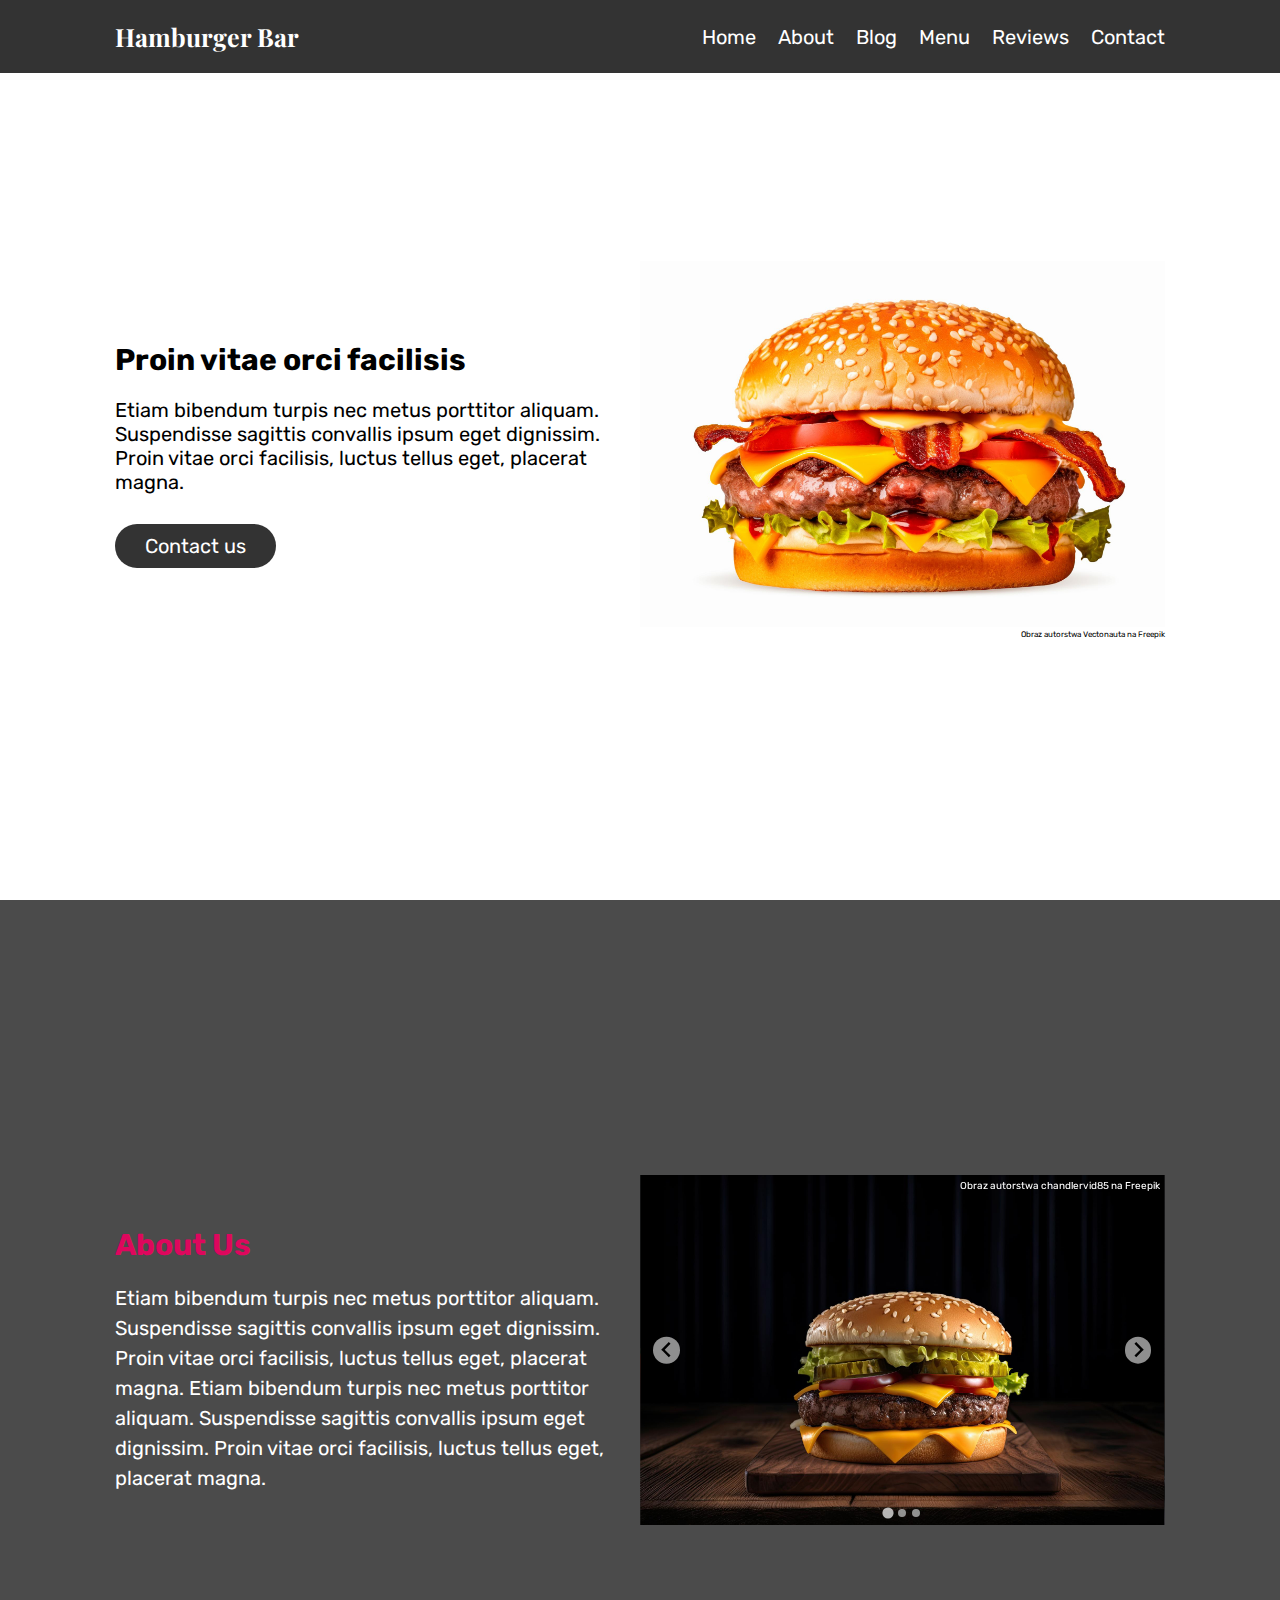
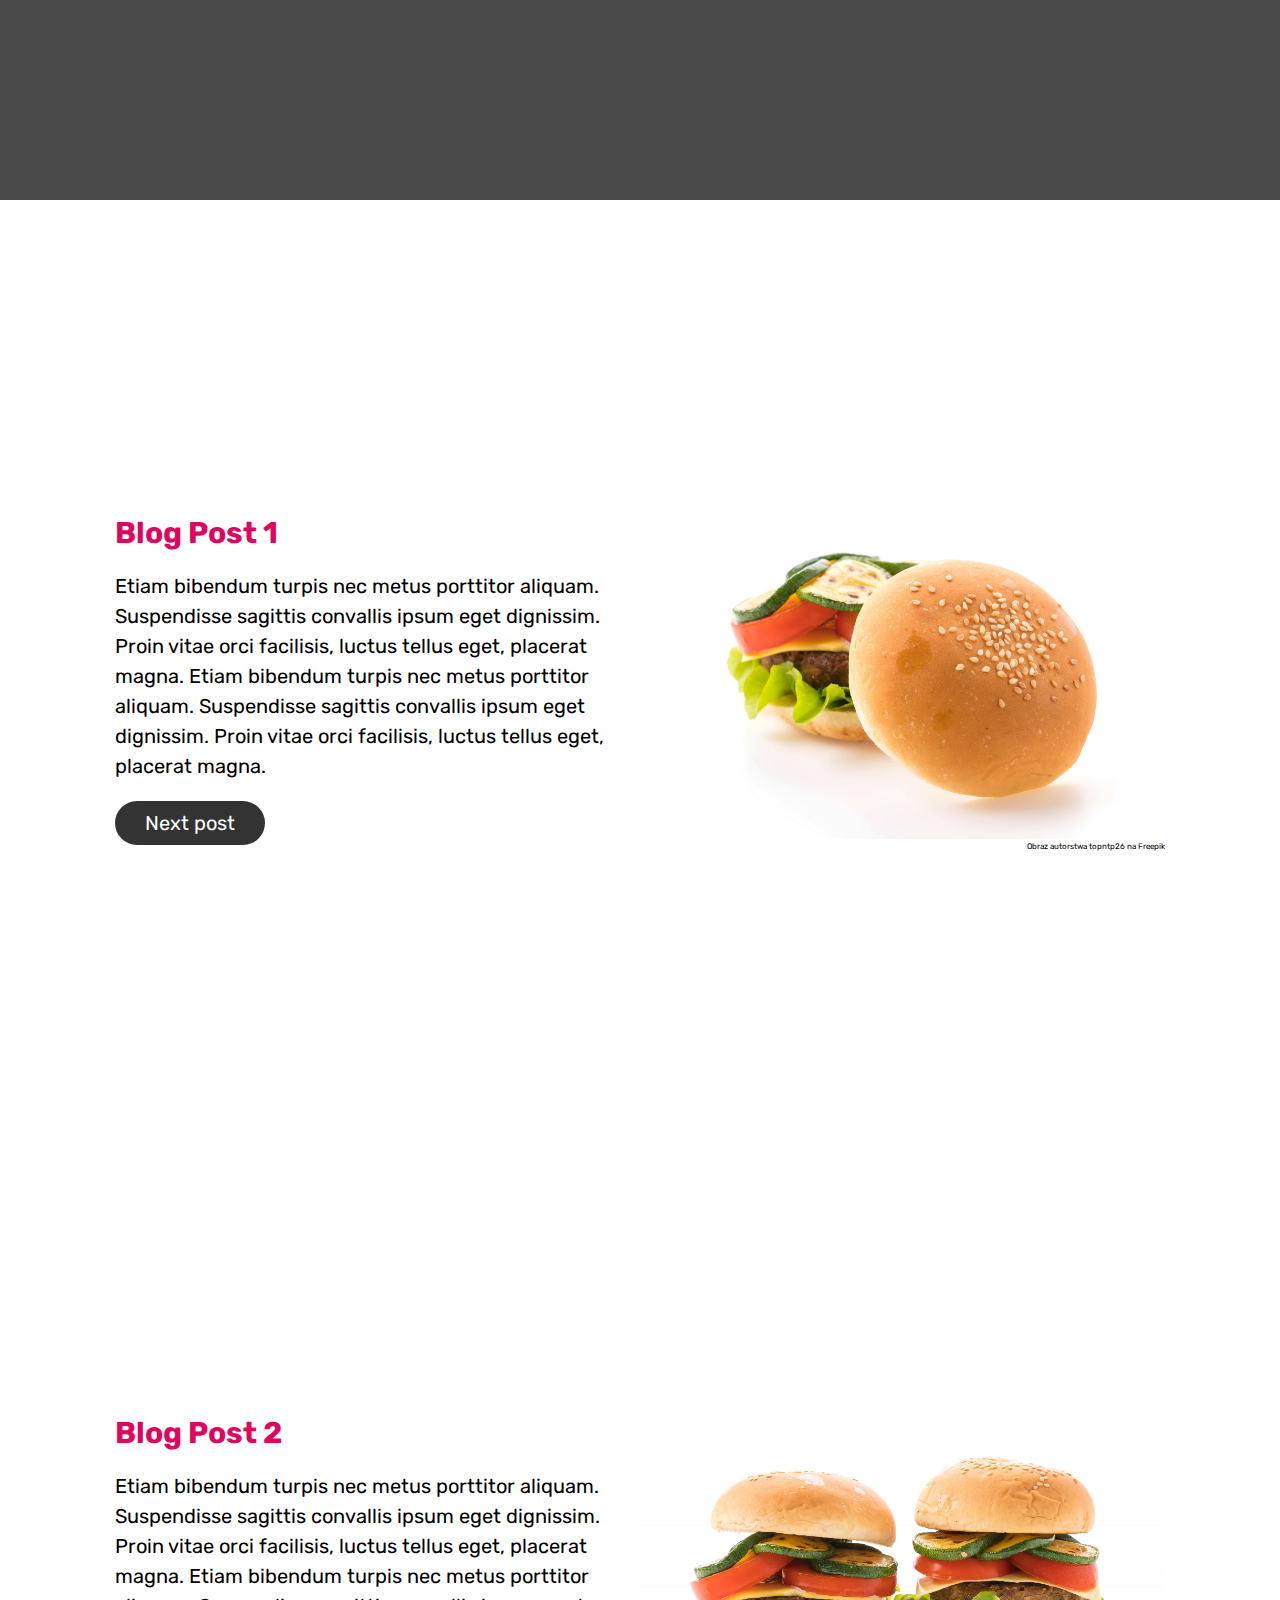
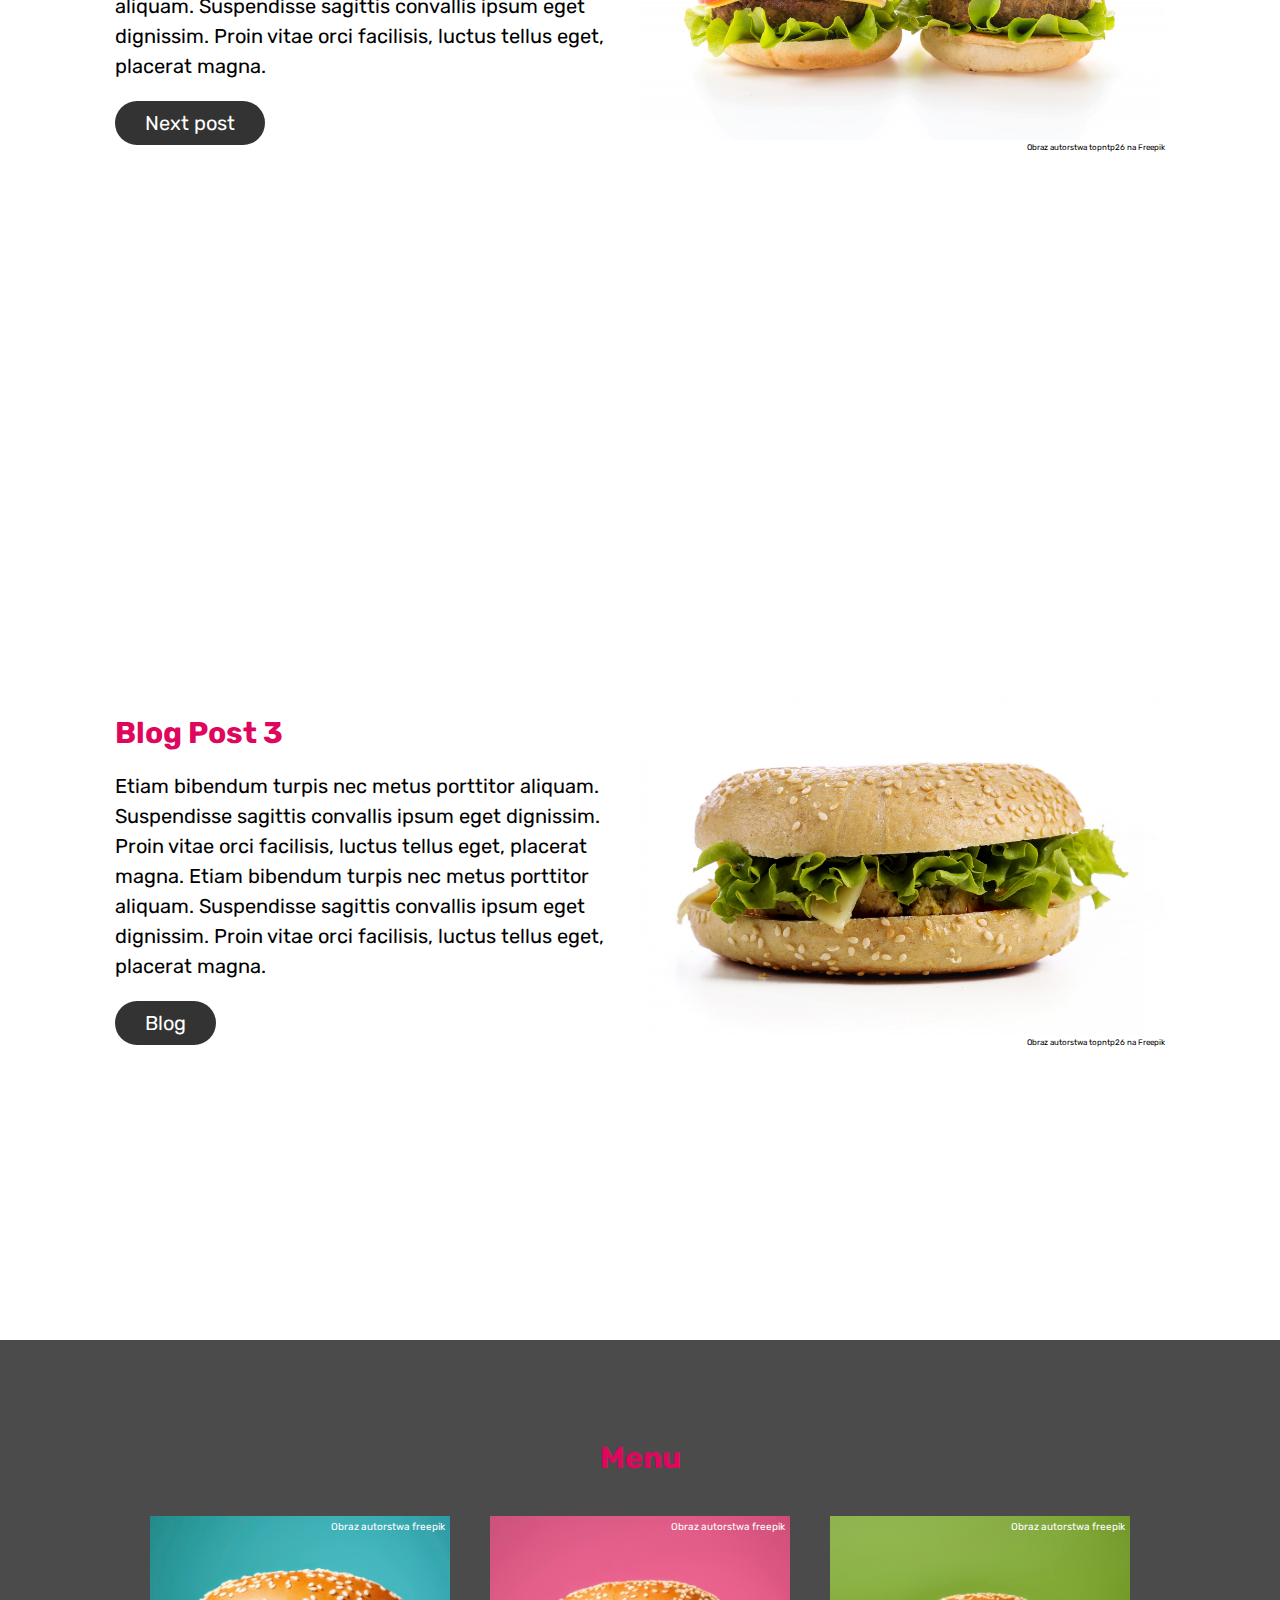
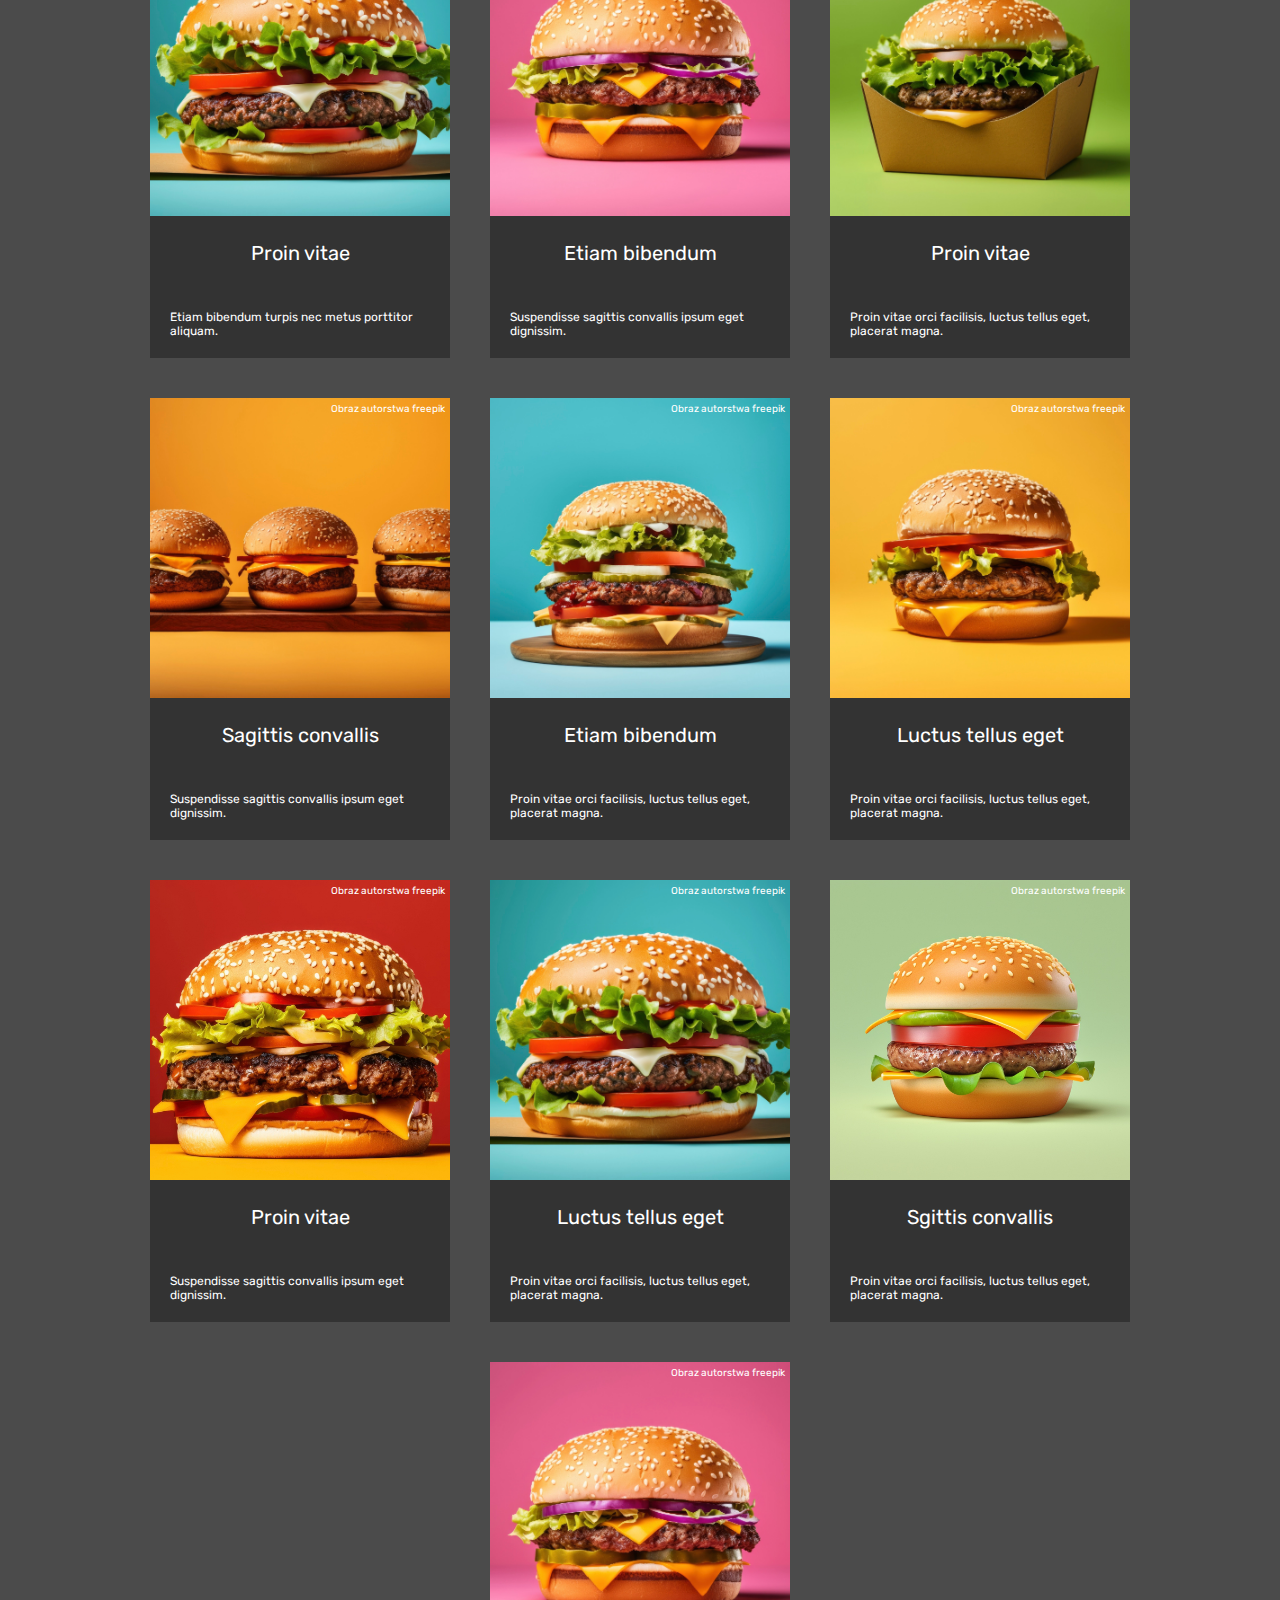
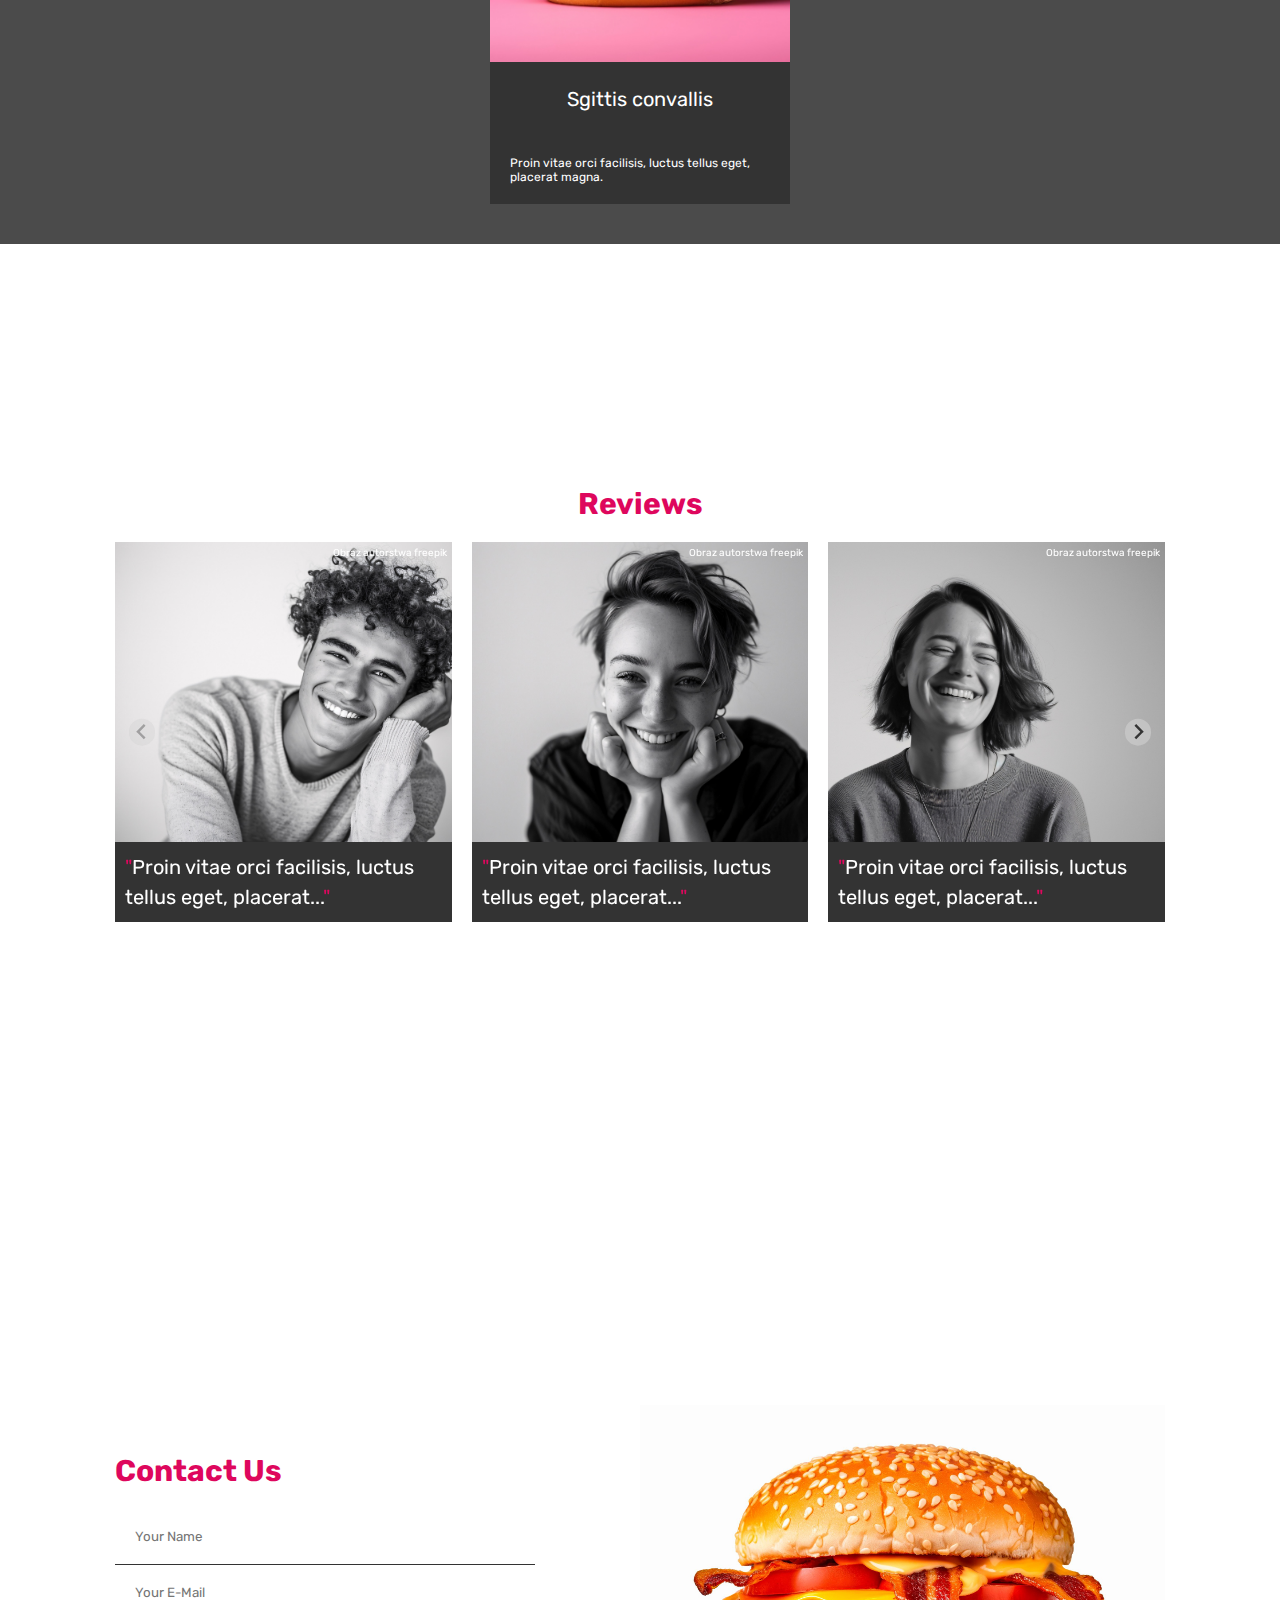
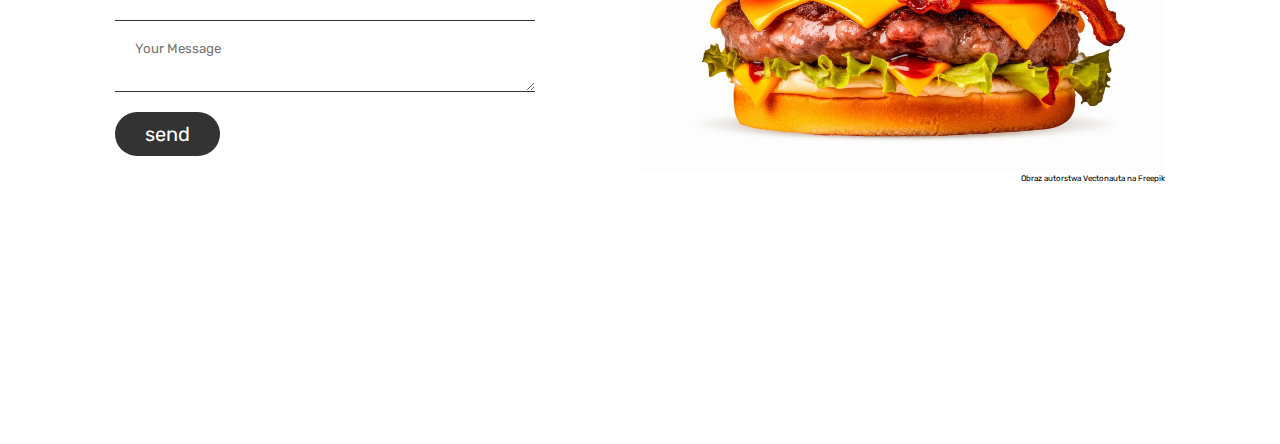
<file: index.html>
<!DOCTYPE html>
<html lang="en">
  <head>
    <meta charset="UTF-8" />
    <meta name="viewport" content="width=device-width, initial-scale=1.0" />
    <title>Hambuger Bar Website</title>
    <link
      href=" https://cdn.jsdelivr.net/npm/@splidejs/splide@4.1.4/dist/css/splide.min.css "
      rel="stylesheet"
    />
    <link
      rel="stylesheet"
      href="https://cdnjs.cloudflare.com/ajax/libs/font-awesome/6.5.2/css/all.min.css"
    />
    <link rel="stylesheet" href="style.css" />
  </head>
  <body>
    <!-- HEADER -->
    <header class="section">
      <a href="#" class="logo">hamburger bar</a>
      <nav class="navbar">
        <a href="#">home</a>
        <a href="#about">about</a>
        <a href="#blog">blog</a>
        <a href="#menu">menu</a>
        <a href="#reviews">reviews</a>
        <a href="#contact">contact</a>
      </nav>
      <div id="menu-btn" class="fas fa-bars"></div>
    </header>
    <!-- HOME SECTION -->
    <section id="home" class="home section card">
      <div class="row">
        <div class="content">
          <h3>Proin vitae orci facilisis</h3>
          <p>
            Etiam bibendum turpis nec metus porttitor aliquam. Suspendisse
            sagittis convallis ipsum eget dignissim. Proin vitae orci facilisis,
            luctus tellus eget, placerat magna.
          </p>
          <a href="#contact" class="btn">Contact us</a>
        </div>
        <div class="image">
          <img src="img/home-bg.jpg" alt="" />
          <a
            class="image-source"
            href="https://pl.freepik.com/darmowe-zdjecie/wysmienicie-burguer-odizolowywajacy-na-bialym-tle_54037698.htm#fromView=search&page=1&position=2&uuid=0798fac4-fad3-47f7-b1d4-a54bb7662659"
            >Obraz autorstwa Vectonauta na Freepik</a
          >
        </div>
      </div>
    </section>
    <!-- ABOUT SECTION -->
    <section id="about" class="about section card dark-mode">
      <div class="row">
        <div class="content">
          <h4 class="heading">about us</h4>
          <p class="text">
            Etiam bibendum turpis nec metus porttitor aliquam. Suspendisse
            sagittis convallis ipsum eget dignissim. Proin vitae orci facilisis,
            luctus tellus eget, placerat magna. Etiam bibendum turpis nec metus
            porttitor aliquam. Suspendisse sagittis convallis ipsum eget
            dignissim. Proin vitae orci facilisis, luctus tellus eget, placerat
            magna.
          </p>
        </div>
        <div class="image">
          <div
            id="slider1"
            class="splide"
            role="group"
            aria-label="Splide Basic HTML Example"
          >
            <div class="splide__track">
              <ul class="splide__list">
                <li class="splide__slide">
                  <img src="img/img1.jpg" alt="" /><a
                    class="image-source-absolute"
                    href="https://pl.freepik.com/darmowe-zdjecie/idealny-serowy-burger-z-warzywami-na-drewnianym-stole-i-czarnym-tle-ai-generatywny_41199793.htm#fromView=search&page=1&position=17&uuid=994259e1-590a-4a98-87fa-1b0fd0dc5dbf"
                    >Obraz autorstwa chandlervid85 na Freepik</a
                  >
                </li>
                <li class="splide__slide">
                  <img src="img/img2.jpg" alt="" /><a
                    class="image-source-absolute"
                    href="https://pl.freepik.com/darmowe-zdjecie/martwa-natura-pysznego-amerykanskiego-hamburgera_31051715.htm#fromView=search&page=2&position=44&uuid=22cff1bc-98b1-4d5f-9c75-9347ec50b086"
                    >Obraz autorstwa chandlervid85 na Freepik</a
                  >
                </li>
                <li class="splide__slide">
                  <img src="img/img3.jpg" alt="" /><a
                    class="image-source-absolute"
                    href="https://pl.freepik.com/darmowe-zdjecie/cheeseburger-z-frytkami-i-keczupem-na-drewnianym-stole-ai-generatywny_42742071.htm#fromView=search&page=1&position=39&uuid=994259e1-590a-4a98-87fa-1b0fd0dc5dbf"
                    >Obraz autorstwa chandlervid85 na Freepik</a
                  >
                </li>
              </ul>
            </div>
          </div>
        </div>
      </div>
    </section>
    <!-- BLOG SECTION -->
    <section id="blog" class="blog section">
      <div class="card" id="post1">
        <div class="row">
          <div class="content">
            <h4 class="heading">blog post 1</h4>
            <p class="text">
              Etiam bibendum turpis nec metus porttitor aliquam. Suspendisse
              sagittis convallis ipsum eget dignissim. Proin vitae orci
              facilisis, luctus tellus eget, placerat magna. Etiam bibendum
              turpis nec metus porttitor aliquam. Suspendisse sagittis convallis
              ipsum eget dignissim. Proin vitae orci facilisis, luctus tellus
              eget, placerat magna.
            </p>
            <a href="#post2" class="btn">Next post</a>
          </div>
          <div class="image">
            <img src="img/img4.jpg" alt="" />
            <a
              class="image-source"
              href="https://pl.freepik.com/darmowe-zdjecie/burger_1166691.htm#fromView=search&page=1&position=6&uuid=60c30386-15b6-4948-a37e-bcc49c5f2c5a"
              >Obraz autorstwa topntp26 na Freepik</a
            >
          </div>
        </div>
      </div>
      <div class="card" id="post2">
        <div class="row">
          <div class="content">
            <h4 class="heading">blog post 2</h4>
            <p class="text">
              Etiam bibendum turpis nec metus porttitor aliquam. Suspendisse
              sagittis convallis ipsum eget dignissim. Proin vitae orci
              facilisis, luctus tellus eget, placerat magna. Etiam bibendum
              turpis nec metus porttitor aliquam. Suspendisse sagittis convallis
              ipsum eget dignissim. Proin vitae orci facilisis, luctus tellus
              eget, placerat magna.
            </p>
            <a href="#post3" class="btn">Next post</a>
          </div>
          <div class="image">
            <img src="img/img5.jpg" alt="" />
            <a
              class="image-source"
              href="https://pl.freepik.com/darmowe-zdjecie/burger_1166691.htm#fromView=search&page=1&position=6&uuid=60c30386-15b6-4948-a37e-bcc49c5f2c5a"
              >Obraz autorstwa topntp26 na Freepik</a
            >
          </div>
        </div>
      </div>
      <div class="card" id="post3">
        <div class="row">
          <div class="content">
            <h4 class="heading">blog post 3</h4>
            <p class="text">
              Etiam bibendum turpis nec metus porttitor aliquam. Suspendisse
              sagittis convallis ipsum eget dignissim. Proin vitae orci
              facilisis, luctus tellus eget, placerat magna. Etiam bibendum
              turpis nec metus porttitor aliquam. Suspendisse sagittis convallis
              ipsum eget dignissim. Proin vitae orci facilisis, luctus tellus
              eget, placerat magna.
            </p>
            <a href="#post1" class="btn">Blog</a>
          </div>
          <div class="image">
            <img src="img/img6.jpg" alt="" />
            <a
              class="image-source"
              href="https://pl.freepik.com/darmowe-zdjecie/burger_1166691.htm#fromView=search&page=1&position=6&uuid=60c30386-15b6-4948-a37e-bcc49c5f2c5a"
              >Obraz autorstwa topntp26 na Freepik</a
            >
          </div>
        </div>
      </div>
    </section>
    <!-- MENU SECTION -->
    <section id="menu" class="menu section card dark-mode">
      <h4 class="heading">menu</h4>
      <div class="box-container">
        <div class="box">
          <img src="img/img18.jpg" alt="" />
          <a
            class="image-source-absolute"
            href="https://pl.freepik.com/darmowe-zdjecie/wyglad-pysznych-hamburgerow-z-buleczkami-i-serem_152333013.htm#fromView=search&page=1&position=15&uuid=81d5cfb4-4850-4f15-8238-c7bb6a92b024"
            >Obraz autorstwa freepik</a
          >
          <h4>Proin vitae</h4>
          <p>Etiam bibendum turpis nec metus porttitor aliquam.</p>
        </div>
        <div class="box">
          <img src="img/img12.jpg" alt="" />
          <a
            class="image-source-absolute"
            href="https://pl.freepik.com/darmowe-zdjecie/wyglad-smacznego-hamburgera-z-serem-i-miesem_152334434.htm#fromView=search&page=1&position=2&uuid=55daba79-b6a3-4715-869f-8da468c3cf50"
            >Obraz autorstwa freepik</a
          >
          <h4>Etiam bibendum</h4>
          <p>Suspendisse sagittis convallis ipsum eget dignissim.</p>
        </div>
        <div class="box">
          <img src="img/img13.jpg" alt="" />
          <a
            class="image-source-absolute"
            href="https://pl.freepik.com/darmowe-zdjecie/wyglad-pysznego-hamburgera-z-buleczkami-i-serem_152331890.htm#fromView=search&page=1&position=18&uuid=ac31a069-e69b-4fe6-838a-c4eaced033a3"
            >Obraz autorstwa freepik</a
          >
          <h4>Proin vitae</h4>
          <p>Proin vitae orci facilisis, luctus tellus eget, placerat magna.</p>
        </div>
        <div class="box">
          <img src="img/img14.jpg" alt="" />
          <a
            class="image-source-absolute"
            href="https://pl.freepik.com/darmowe-zdjecie/wyglad-pysznych-hamburgerow-z-buleczkami-i-serem_152333034.htm#fromView=search&page=1&position=3&uuid=1dc127fc-fd9c-4d6c-9833-dbd5d49ec4ca"
            >Obraz autorstwa freepik</a
          >
          <h4>Sagittis convallis</h4>
          <p>Suspendisse sagittis convallis ipsum eget dignissim.</p>
        </div>
        <div class="box">
          <img src="img/img15.jpg" alt="" />
          <a
            class="image-source-absolute"
            href="https://pl.freepik.com/darmowe-zdjecie/wyglad-smacznego-hamburgera-z-serem-i-miesem_152334378.htm#fromView=search&page=1&position=27&uuid=801f61c2-dd45-4cc7-bba4-3dbfa4eb17f9"
            >Obraz autorstwa freepik</a
          >
          <h4>Etiam bibendum</h4>
          <p>Proin vitae orci facilisis, luctus tellus eget, placerat magna.</p>
        </div>
        <div class="box">
          <img src="img/img16.jpg" alt="" />
          <a
            class="image-source-absolute"
            href="https://pl.freepik.com/darmowe-zdjecie/wyglad-smacznego-hamburgera-z-serem-i-miesem_152334344.htm#fromView=search&page=1&position=23&uuid=83de16de-a0dd-4802-a081-04485ee751db"
            >Obraz autorstwa freepik</a
          >
          <h4>Luctus tellus eget</h4>
          <p>Proin vitae orci facilisis, luctus tellus eget, placerat magna.</p>
        </div>
        <div class="box">
          <img src="img/img17.jpg" alt="" />
          <a
            class="image-source-absolute"
            href="https://pl.freepik.com/darmowe-zdjecie/wyglad-pysznego-hamburgera-z-buleczkami-i-serem_152331747.htm#fromView=search&page=1&position=0&uuid=2b1851e4-5907-43dc-917f-8ca488468cb3"
            >Obraz autorstwa freepik</a
          >
          <h4>Proin vitae</h4>
          <p>Suspendisse sagittis convallis ipsum eget dignissim.</p>
        </div>
        <div class="box">
          <img src="img/img18.jpg" alt="" />
          <a
            class="image-source-absolute"
            href="https://pl.freepik.com/darmowe-zdjecie/wyglad-pysznego-hamburgera-z-buleczkami-i-serem_152331766.htm#fromView=search&page=2&position=28&uuid=1ff2a613-a0fe-4ccd-bb3a-5f9643768af2"
            >Obraz autorstwa freepik</a
          >
          <h4>Luctus tellus eget</h4>
          <p>Proin vitae orci facilisis, luctus tellus eget, placerat magna.</p>
        </div>
        <div class="box">
          <img src="img/img19.jpg" alt="" />
          <a
            class="image-source-absolute"
            href="https://pl.freepik.com/darmowe-zdjecie/pysznie-wygladajacy-burger-3d-z-prostym-tlem_76531876.htm#fromView=search&page=2&position=50&uuid=1ff2a613-a0fe-4ccd-bb3a-5f9643768af2"
            >Obraz autorstwa freepik</a
          >
          <h4>Sgittis convallis</h4>
          <p>Proin vitae orci facilisis, luctus tellus eget, placerat magna.</p>
        </div>
        <div class="box">
          <img src="img/img12.jpg" alt="" />
          <a
            class="image-source-absolute"
            href="https://pl.freepik.com/darmowe-zdjecie/pysznie-wygladajacy-burger-3d-z-prostym-tlem_76531876.htm#fromView=search&page=2&position=50&uuid=1ff2a613-a0fe-4ccd-bb3a-5f9643768af2"
            >Obraz autorstwa freepik</a
          >
          <h4>Sgittis convallis</h4>
          <p>Proin vitae orci facilisis, luctus tellus eget, placerat magna.</p>
        </div>
      </div>
    </section>
    <!-- REVIEWS SECTION -->
    <section id="reviews" class="reviews section card">
      <h4 class="heading">reviews</h4>
      <div
        id="slider2"
        class="splide"
        role="group"
        aria-label="Splide Basic HTML Example"
      >
        <div class="splide__track">
          <ul class="splide__list">
            <li class="splide__slide">
              <div class="item">
                <img src="img/face1.jpg" alt="face" />
                <a
                  class="image-source-absolute"
                  href="https://pl.freepik.com/darmowe-zdjecie/monochromatyczny-portret-czlowieka-jedzacego-miske-zdrowego-jedzenia_138353411.htm#fromView=search&page=3&position=43&uuid=ab6c0d04-136d-46c7-8baf-2253c2a649b7"
                  >Obraz autorstwa freepik</a
                >
                <p>
                  <span>"</span>Proin vitae orci facilisis, luctus tellus eget,
                  placerat...<span>"</span>
                </p>
              </div>
            </li>
            <li class="splide__slide">
              <div class="item">
                <img src="img/face2.jpg" alt="face" />
                <a
                  class="image-source-absolute"
                  href="https://pl.freepik.com/darmowe-zdjecie/monochromatyczny-portret-czlowieka-jedzacego-miske-zdrowego-jedzenia_138353411.htm#fromView=search&page=3&position=43&uuid=ab6c0d04-136d-46c7-8baf-2253c2a649b7"
                  >Obraz autorstwa freepik</a
                >
                <p>
                  <span>"</span>Proin vitae orci facilisis, luctus tellus eget,
                  placerat...<span>"</span>
                </p>
              </div>
            </li>
            <li class="splide__slide">
              <div class="item">
                <img src="img/face3.jpg" alt="face" />
                <a
                  class="image-source-absolute"
                  href="https://pl.freepik.com/darmowe-zdjecie/monochromatyczny-portret-czlowieka-jedzacego-miske-zdrowego-jedzenia_138353411.htm#fromView=search&page=3&position=43&uuid=ab6c0d04-136d-46c7-8baf-2253c2a649b7"
                  >Obraz autorstwa freepik</a
                >
                <p>
                  <span>"</span>Proin vitae orci facilisis, luctus tellus eget,
                  placerat...<span>"</span>
                </p>
              </div>
            </li>
            <li class="splide__slide">
              <div class="item">
                <img src="img/face4.jpg" alt="face" />
                <a
                  class="image-source-absolute"
                  href="https://pl.freepik.com/darmowe-zdjecie/monochromatyczny-portret-czlowieka-jedzacego-miske-zdrowego-jedzenia_138353411.htm#fromView=search&page=3&position=43&uuid=ab6c0d04-136d-46c7-8baf-2253c2a649b7"
                  >Obraz autorstwa freepik</a
                >
                <p>
                  <span>"</span>Proin vitae orci facilisis, luctus tellus eget,
                  placerat...<span>"</span>
                </p>
              </div>
            </li>
            <li class="splide__slide">
              <div class="item">
                <img src="img/face5.jpg" alt="face" />
                <a
                  class="image-source-absolute"
                  href="https://pl.freepik.com/darmowe-zdjecie/monochromatyczny-portret-czlowieka-jedzacego-miske-zdrowego-jedzenia_138353411.htm#fromView=search&page=3&position=43&uuid=ab6c0d04-136d-46c7-8baf-2253c2a649b7"
                  >Obraz autorstwa freepik</a
                >
                <p>
                  <span>"</span>Proin vitae orci facilisis, luctus tellus eget,
                  placerat...<span>"</span>
                </p>
              </div>
            </li>
            <li class="splide__slide">
              <div class="item">
                <img src="img/face6.jpg" alt="face" />
                <a
                  class="image-source-absolute"
                  href="https://pl.freepik.com/darmowe-zdjecie/monochromatyczny-portret-czlowieka-jedzacego-miske-zdrowego-jedzenia_138353411.htm#fromView=search&page=3&position=43&uuid=ab6c0d04-136d-46c7-8baf-2253c2a649b7"
                  >Obraz autorstwa freepik</a
                >
                <p>
                  <span>"</span>Proin vitae orci facilisis, luctus tellus eget,
                  placerat...<span>"</span>
                </p>
              </div>
            </li>
            <li class="splide__slide">
              <div class="item">
                <img src="img/face7.jpg" alt="face" />
                <a
                  class="image-source-absolute"
                  href="https://pl.freepik.com/darmowe-zdjecie/monochromatyczny-portret-czlowieka-jedzacego-miske-zdrowego-jedzenia_138353411.htm#fromView=search&page=3&position=43&uuid=ab6c0d04-136d-46c7-8baf-2253c2a649b7"
                  >Obraz autorstwa freepik</a
                >
                <p>
                  <span>"</span>Proin vitae orci facilisis, luctus tellus eget,
                  placerat...<span>"</span>
                </p>
              </div>
            </li>
          </ul>
        </div>
      </div>
    </section>
    <!-- CONTACT SECTION -->
    <section id="contact" class="contact section card">
      <div class="row">
        <div class="content">
          <h4 class="heading">contact us</h4>
          <form action="">
            <input type="text" placeholder="your name" />
            <input type="text" placeholder="your e-mail" />
            <textarea placeholder="your message"></textarea>
            <button class="btn" type="submit">send</button>
          </form>
        </div>
        <div class="image">
          <img src="img/home-bg.jpg" alt="" />
          <a
            class="image-source"
            href="https://pl.freepik.com/darmowe-zdjecie/wysmienicie-burguer-odizolowywajacy-na-bialym-tle_54037698.htm#fromView=search&page=1&position=2&uuid=0798fac4-fad3-47f7-b1d4-a54bb7662659"
            >Obraz autorstwa Vectonauta na Freepik</a
          >
        </div>
      </div>
    </section>
    <script src="https://cdn.jsdelivr.net/npm/swiper@11/swiper-bundle.min.js"></script>
    <script src=" https://cdn.jsdelivr.net/npm/@splidejs/splide@4.1.4/dist/js/splide.min.js "></script>
    <script src="script.js"></script>
    <script>
      new Splide("#slider1", {
        type: "loop",
        perPage: 1,
        autoplay: true,
      }).mount();
      new Splide("#slider2", {
        autoplay: true,
        perPage: 3,
        gap: "2rem",
        breakpoints: {
          768: {
            perPage: 2,
            gap: ".7rem",
          },
          580: {
            perPage: 1,
            gap: ".7rem",
          },
        },
        classes: {
          pagination: "hide",
          page: "hide",
        },
      }).mount();
    </script>
  </body>
</html>
</file>
<file: style.css>
@import url('https://fonts.googleapis.com/css2?family=Rubik:ital,wght@0,300..900;1,300..900&display=swap');
@import url('https://fonts.googleapis.com/css2?family=Playfair+Display:ital,wght@0,400..900;1,400..900&display=swap');
:root{
    --color1: #b9b5b5;
    --color2: #333; 
	--color3: #de075d;
	--color4: #4b4b4b;
}
*
{
    font-family: "Rubik", sans-serif;
  	font-optical-sizing: auto;
  	font-weight: 400;
  	font-style: normal;
	margin: 0; padding: 0;
	box-sizing: border-box;
	outline: none; border: none;
	text-decoration: none;
	transition: .2s linear; 
}
html
{
    font-size: 62.5%;
    overflow-x: hidden;
    scroll-behavior: smooth; 
}
a
{
    color: inherit;
}
li
{
    list-style: none;
}
.section
{    
    padding: 2rem 9%;
}
.card
{
    display: flex;
    flex-flow: column;
    align-items: center;
    justify-content: center;
    min-height: 100vh;
}
.row
{
	display: flex;
	align-items: center;  
	flex-wrap: wrap-reverse; 	 
}
.row .content
{
	flex: 1 1 40rem;
}
.row .image
{
	flex: 1 1 40rem;
	position: relative;
}
.row .image img
{
	width: 100%;
}
.image-source
{
    font-size: 8px;
	display: block;
	text-align: right;
}
.image-source-absolute
{
	position: absolute;
	top: 5px;
	right: 5px;
	color: #fff;
}
.btn
{
	display: inline-block; 
	border-radius: 3rem;
	background-color: var(--color2);
	cursor: pointer;
	color: #fff; 
	font-size: 2rem;
	padding: 1rem 3rem;
	margin-top: 2rem;
}
.btn:hover
{
	background-color: var(--color1);
	color: #000;
}
.heading
{
	font-size: 3rem;
	font-weight: bold;
	padding: 2rem 0;
	color: var(--color3);
    text-transform: capitalize;
}
.text
{
	font-size: 2rem;
	line-height: 1.5;
	padding-right: 2rem; 
}
.dark-mode
{
	color: #fff; 
	background-color: var(--color4);
}
.hide
{
	display: none;
}
.box-container
{
	display: flex;
	align-items: stretch;
	justify-content: center;
	flex-wrap: wrap; 
}
.box
{ 
	width: 30rem;
	margin: 2rem;
	display: flex;
	align-items: center;
	justify-content: center;
	flex-direction: column;
	gap: 2.5rem;
	position: relative;
	background-color: var(--color2); 
}
.box img
{ 
	width: 100%;  
    height: 30rem;
    object-fit: cover;
  
}
.box h4
{
	font-size: 2rem;
}
.box h4:hover
{
	letter-spacing: .2rem;
}
.box p
{
	font-size: 1.2rem;
	padding: 2rem;
}
/*  header */
header
{
	position: fixed;
	top: 0; left: 0; right: 0;
	z-index: 1000;
	color: #fff;
	background-color: var(--color2);
    display: flex;
	align-items: center;
	justify-content: space-between;
    text-transform: capitalize;
}
header .logo
{
	font-family: "Playfair Display", serif;
  	font-optical-sizing: auto;
  	font-weight: 700;
  	font-style: normal;
	font-size: 2.5rem; 
    font-weight: bold;
} 
header .navbar a{
	margin-left: 2rem; 
	font-size: 2rem;
} 
header .navbar a:hover
{
	color: var(--color1);
}
#menu-btn{
	cursor: pointer; 
	font-size: 2.5rem;
	display: none;
}
/* home section */
.home .row .content h3
{
	font-size: 3rem; 
	font-weight: bold;
	padding: 1rem 0;
}
.home .row .content p
{
	font-size: 2rem; 
	line-height: 1.2;
	padding: 1rem 0;
	text-transform: none;
}
/* menu section */ 
.menu
{
	padding-top: 8rem;
}
/* reviews */ 
.reviews #slider2
{
	width: 100%;
}
.reviews .item
{
	position: relative; 
}
.reviews .item img
{
	width: 100%;  
	height: 30rem;
	object-fit: cover; 
}
.reviews .item p
{
	padding: 1rem;
	line-height: 1.5;
	color: #fff;
	background-color: var(--color2);
	font-size: 2rem;
}
.reviews .item span
{ 
	color: var(--color3);
}
/* contact */
.contact form input, .contact form textarea
{
	display: block;
	width: 80%;
	padding: 2rem;
	text-transform: capitalize;
	border-bottom: 1px solid var(--color2);
}

@media (max-width:991px){
	html
	{
		font-size: 55%; 
	}	
    .card
	{
		min-height: auto;
        padding-top: 8rem;
	} 
}

@media (max-width:768px){	
	#menu-btn{
		display: inline-block;
	}
    #menu-btn.fa-times{
        transform: rotate(180deg);
    } 
	header .navbar{
		position: absolute;
		top: 99%; left: 0; right:0;
		border-top: .1rem solid #fff;
		border-bottom: .1rem solid #fff;
		background-color: var(--color2);
        clip-path: polygon(0 0, 100% 0, 100% 0, 0 0);
    }
    header .navbar.active{
        clip-path: polygon(0 0, 100% 0, 100% 100%, 0 100%);
    } 
    header .navbar a{
        display: block;  
        margin: 0; 
        padding: 2rem;
    }
	header .navbar a:hover 
	{
		color: #fff;
		background-color: var(--color1);
	} 
}

@media (max-width:450px){
	html{
		font-size: 50%;
	}
}
</file>
